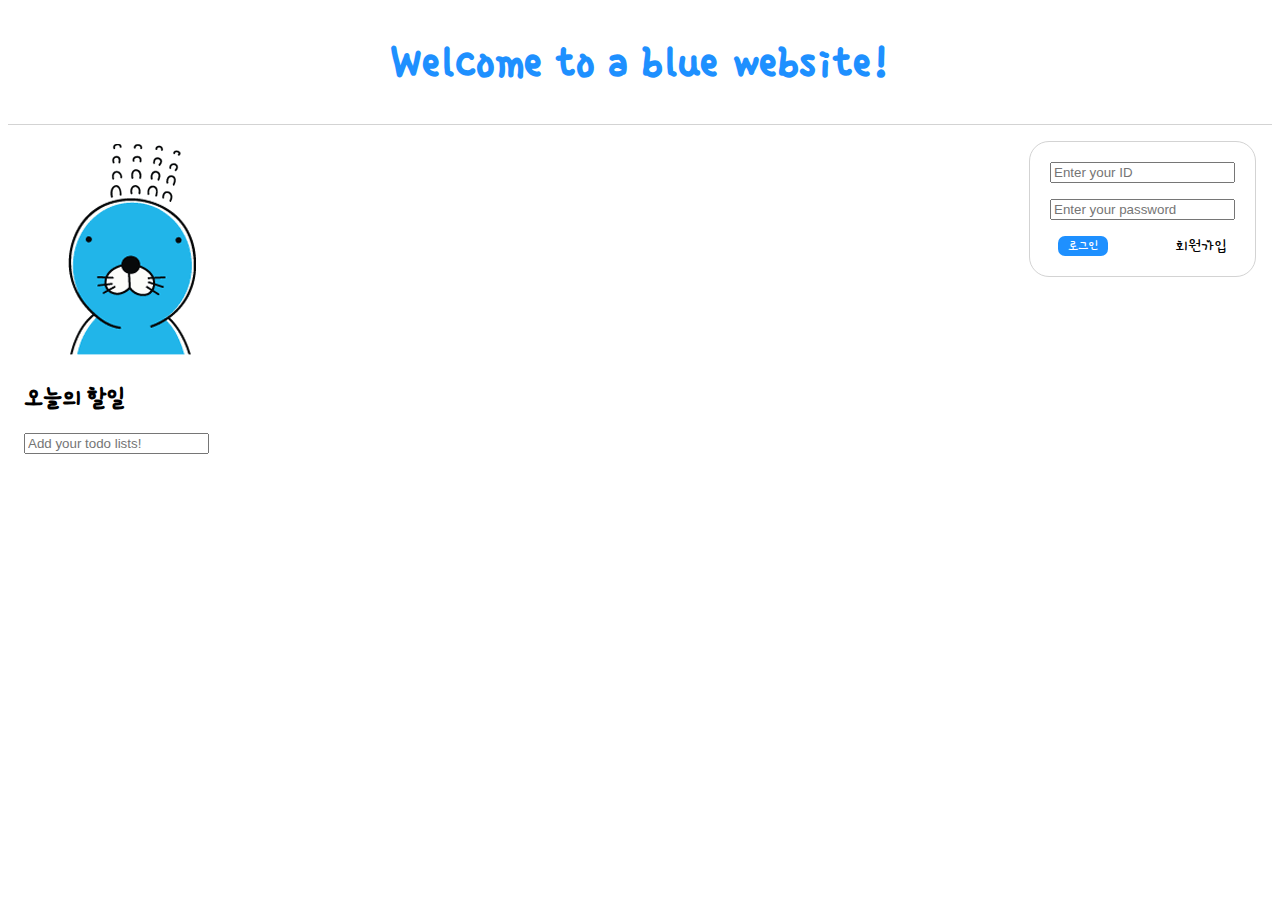
<file: index.html>
<!DOCTYPE html>
<html lang="en">

<head>
    <meta charset="UTF-8">
    <meta http-equiv="X-UA-Compatible" content="IE=edge">
    <meta name="viewport" content="width=device-width, initial-scale=1.0">
    <meta property="og:title" content="Blue Website" />
    <meta property="og:description" content="귀여운 보노보노와 함께 Blue Website를 이용해보세요!" />

    <link rel="stylesheet" href="main.css">
    <link rel="preconnect" href="https://fonts.googleapis.com">
    <link rel="preconnect" href="https://fonts.gstatic.com" crossorigin>
    <link
        href="https://fonts.googleapis.com/css2?family=Edu+VIC+WA+NT+Beginner:wght@400;500;600;700&family=Mouse+Memoirs&family=Single+Day&display=swap"
        rel="stylesheet">
    <link rel="preconnect" href="https://fonts.googleapis.com">
    <link rel="preconnect" href="https://fonts.gstatic.com" crossorigin>
    <link
        href="https://fonts.googleapis.com/css2?family=Edu+VIC+WA+NT+Beginner:wght@400;500;600;700&family=Mouse+Memoirs&family=Single+Day&display=swap"
        rel="stylesheet">
    <title>Document</title>
</head>

<body>
    <header>
        <h1>Welcome to a blue website!</h1>
    </header>

    <div class='container'>
        <main class='left-container'>
            <img src="img/보노보노.png" alt="">
            <div class='todo-list-box'>
                <h2>오늘의 할일</h2>
                <div>
                    <input type="text" placeholder="Add your todo lists!">

                </div>

                <ul class='todo-list-lists'>


                </ul>

            </div>

           
        </main>

        <div class=right-container>
            <form action="/bluesite">
                <div class='form-up'>
                    <label for="id"></label>
                    <input type="text" id='id' name='id' placeholder="Enter your ID">
                    <p></p>
                    <label for="password"></label>
                    <input type="password" id='password' name='password' placeholder="Enter your password">
                    <p></p>
                </div>

                <div class='form-click'>
                    <button class='btn btn-primary'>로그인</button>
                    <a href="/회원가입.html">회원가입</a>
                </div>

            </form>

            <aside>

            </aside>
        </div>
    </div>


    <script src='main.js'></script>
</body>

</html>
</file>
<file: main.css>
header {
    border-bottom: 1px solid #D3D3D3;
}

body {
    font-family: 'Edu VIC WA NT Beginner', cursive;
    font-family: 'Mouse Memoirs', sans-serif;
    font-family: 'Single Day', cursive;
}

h1 {
    color: #1E90FF;
    font-size: 3rem;
    text-align: center;
}

.container {
    display: flex;
    justify-content: space-between;

}

.left-container {
    /* text-align: center; */
    margin: 1rem;
    width: 70%;
}
.todo-list-lists li {
    width: 130px;
}




.right-container {
    margin: 1rem;
}

form {
    border: 1px solid #D3D3D3;
    border-radius: 20px;
    padding: 20px;
}

.form-up {
    text-align: center;
}


form input:focus {
    transition: 0.5s;
    outline: none;
    border-color: #1E90FF;
    box-shadow: 2px 2px 5px #1E90FF;
}

.form-click {
    font-family: 'Edu VIC WA NT Beginner', cursive;
    font-family: 'Mouse Memoirs', sans-serif;
    font-family: 'Single Day', cursive;
    display: flex;
    justify-content: space-around;
}

.form-click>button {
    font-family: 'Edu VIC WA NT Beginner', cursive;
    font-family: 'Mouse Memoirs', sans-serif;
    font-family: 'Single Day', cursive;

    border: none;
    border-radius: 7px;
    padding: 2px 10px;
    color: white;
    background-color: #1E90FF;
    cursor: pointer;
    margin-right: 50px;
}

.form-click>button:hover {
    transition: 0.5s;
    background-color: #00BFFF;
    outline: none;
    border: 1px solid 00BFFF;
}

.form-click>a {
    color: inherit;
    text-decoration: none;
}

/* 	 */
.form-click>a:hover {
    transition: 0.5s;

    color: #1E90FF;
}

.carousel-inner {
    height: 300px;
    object-fit: contain;
}



@media (max-width: 502px) {
    .container {
        display: block;
    }

    input {

        text-align: center;
        width: 80%;
    }

    .form-click>button {
        padding: 5px 20px;
    }

    .form-click>a {
        padding: 5px;

    }

}
</file>
